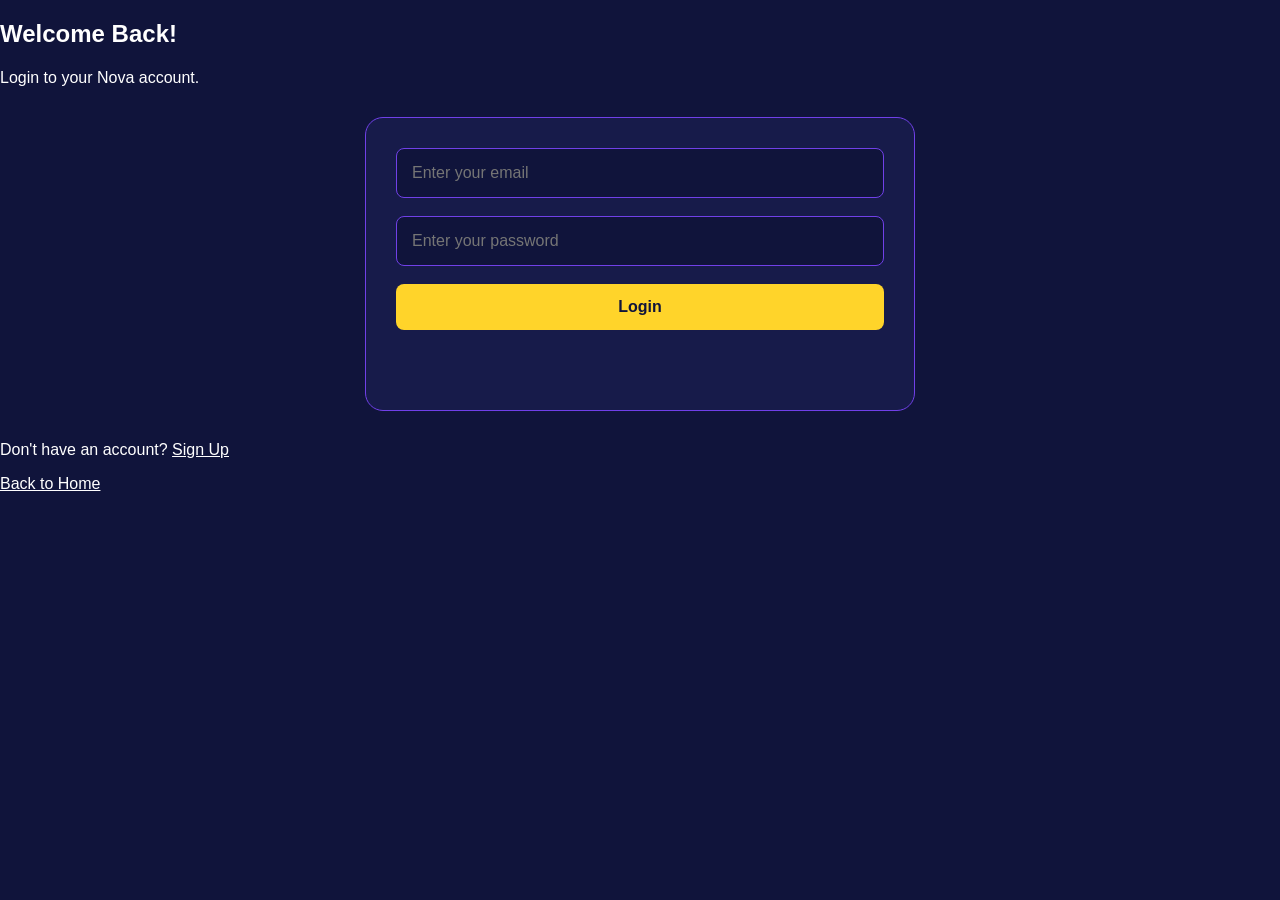
<file: login.html>
<!DOCTYPE html>
<html lang="en">
<head>
    <meta charset="UTF-8">
    <meta name="viewport" content="width=device-width, initial-scale=1.0">
    <title>Login | Nova</title>
    <link rel="stylesheet" href="style.css">
</head>
<body>

    <section class="contact-section">
        <div class="contact-container">
            <h1>Welcome Back!</h1>
            <p>Login to your Nova account.</p>

            <form id="login-form" class="contact-form">
                <input
                    type="email"
                    id="login-email"
                    placeholder="Enter your email"
                    required
                >

                <input
                    type="password"
                    id="login-password"
                    placeholder="Enter your password"
                    required
                >

                <button type="submit" class="main-button">
                    Login
                </button>

                <p id="login-result" role="status"></p>
            </form>

            <p>Don't have an account?
                <a href="signup.html">Sign Up</a>
            </p>

            <a href="index.html">Back to Home</a>
        </div>
    </section>

</body>
</html>
</file>
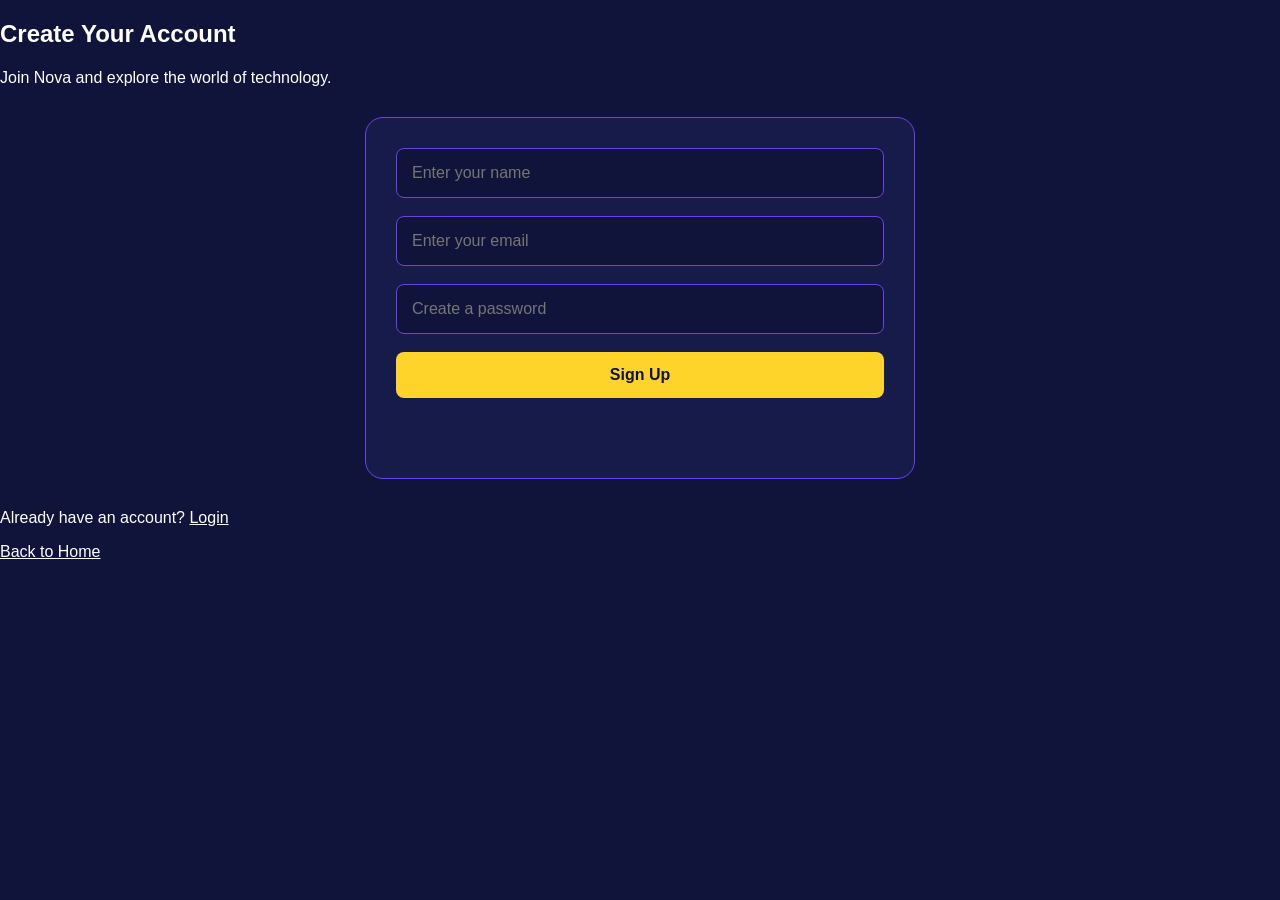
<file: signup.html>
<!DOCTYPE html>
<html lang="en">
<head>
    <meta charset="UTF-8">
    <meta name="viewport" content="width=device-width, initial-scale=1.0">
    <title>Sign Up | Nova</title>
    <link rel="stylesheet" href="style.css">
</head>
<body>

    <section class="contact-section">
        <div class="contact-container">
            <h1>Create Your Account</h1>
            <p>Join Nova and explore the world of technology.</p>

            <form id="signup-form" class="contact-form">
                <input type="text" id="signup-name"
                    placeholder="Enter your name" required>

                <input type="email" id="signup-email"
                    placeholder="Enter your email" required>

                <input type="password" id="signup-password"
                    placeholder="Create a password" required>

                <button type="submit" class="main-button">
                    Sign Up
                </button>

                <p id="signup-result" role="status"></p>
            </form>

            <p>Already have an account?
                <a href="login.html">Login</a>
            </p>

            <a href="index.html">Back to Home</a>
        </div>
    </section>

</body>
</html>
</file>
<file: style.css>
:root {
    color-scheme: dark;
    font-family: Arial, sans-serif;
    font-synthesis: none;
    text-rendering: optimizeLegibility;
    --page-bg: #10143b;
    --surface: #171b4a;
    --text: #ffffff;
    --muted: #d5d5e5;
    --accent: #ffd42a;
    --button: #7040e8;
}

* {
    box-sizing: border-box;
}

html {
    scroll-behavior: smooth;
}

body {
    margin: 0;
    background-color: var(--page-bg);
    color: var(--text);
}

button,
input,
textarea {
    font: inherit;
}

button,
.main-button,
.nav-button {
    border: 0;
    border-radius: 8px;
    background-color: var(--button);
    color: var(--text);
    cursor: pointer;
    padding: 12px 20px;
    text-decoration: none;
    transition: background-color 0.2s ease, color 0.2s ease, transform 0.2s ease;
}

button:hover,
.main-button:hover,
.nav-button:hover {
    transform: translateY(-2px);
    background-color: var(--accent);
    color: var(--page-bg);
}

a {
    color: inherit;
}

.navbar {
    display: flex;
    align-items: center;
    justify-content: space-between;
    gap: 24px;
    padding: 18px 5%;
    background-color: var(--surface);
}

.logo,
.footer-logo {
    color: var(--accent);
    font-size: 28px;
    font-weight: 700;
    text-decoration: none;
}

.nav-links,
.nav-actions {
    display: flex;
    align-items: center;
    gap: 22px;
}

.nav-links a,
.footer-links a {
    text-decoration: none;
}

.nav-links a:hover,
.footer-links a:hover {
    color: var(--accent);
}

.theme-toggle {
    padding: 10px 14px;
}

.menu-toggle {
    display: none;
    padding: 8px 12px;
    font-size: 22px;
}

.hero,
.about {
    display: flex;
    align-items: center;
    justify-content: space-between;
    gap: 50px;
    padding: 90px 8%;
}

.hero-content,
.hero-image,
.about-content,
.about-box {
    flex: 1;
}

.hero-label,
.section-label {
    color: var(--accent);
    font-weight: 700;
    letter-spacing: 3px;
    text-transform: uppercase;
}

h1,
h2,
h3 {
    line-height: 1.2;
}

.hero-content h1 {
    margin: 12px 0;
    font-size: clamp(36px, 5vw, 58px);
}

.hero-content h1 span,
.project-icon {
    color: var(--accent);
}

.hero-description,
.about-content > p:not(.section-label),
.about-box p,
.service-card p,
.project-card p {
    color: var(--muted);
    font-size: 17px;
    line-height: 1.7;
}

.hero-actions {
    display: flex;
    flex-wrap: wrap;
    gap: 14px;
    margin-top: 24px;
}

.secondary-button {
    border: 1px solid var(--button);
    background: transparent;
}

.hero-image img {
    display: block;
    width: 100%;
    border-radius: 20px;
}

.about {
    background-color: var(--surface);
}

.about-content h2,
.services h2,
.projects h2,
.contact h2 {
    margin: 12px 0;
    font-size: clamp(30px, 4vw, 40px);
}

.about-box,
.service-card,
.project-card {
    border-radius: 15px;
    background-color: var(--surface);
    padding: 28px;
}

.about-box h3,
.service-card h3,
.project-card h3 {
    color: var(--accent);
}

.about-button {
    display: inline-block;
    margin-top: 8px;
}

.services,
.projects,
.contact {
    padding: 80px 8%;
    text-align: center;
}

.section-description {
    margin: 12px auto 32px;
    color: var(--muted);
    font-size: 17px;
    line-height: 1.6;
}

.search-box {
    margin: 28px auto;
}

.search-box input {
    width: min(100%, 420px);
    padding: 14px;
    border: 1px solid var(--button);
    border-radius: 10px;
    background-color: var(--surface);
    color: var(--text);
}

.service-container,
.project-container {
    display: grid;
    grid-template-columns: repeat(3, minmax(0, 1fr));
    gap: 24px;
    text-align: left;
}

.service-card,
.project-card {
    transition: transform 0.25s ease, box-shadow 0.25s ease;
}

.service-card:hover,
.project-card:hover {
    transform: translateY(-6px);
    box-shadow: 0 12px 25px rgb(0 0 0 / 25%);
}

.service-card img {
    width: 100%;
    height: 180px;
    border-radius: 10px;
    object-fit: cover;
}

.project-icon {
    font-size: 30px;
    font-weight: 700;
}

.search-empty {
    color: var(--muted);
}

.contact {
    background-color: var(--surface);
}

.contact-form {
    display: flex;
    flex-direction: column;
    gap: 16px;
    width: min(100%, 550px);
    margin: 32px auto 0;
}

.contact-form input,
.contact-form textarea {
    width: 100%;
    padding: 15px;
    border: 1px solid var(--button);
    border-radius: 8px;
    background-color: var(--page-bg);
    color: var(--text);
}

.contact-form textarea {
    resize: vertical;
}

.contact-form button {
    padding: 15px;
}

#form-result {
    min-height: 1.2em;
    margin: 0;
    font-weight: 700;
}

.success-message {
    color: #36d399;
}

.error-message {
    color: #ff6b6b;
}

.footer {
    padding: 42px 8% 20px;
    text-align: center;
}

.footer p {
    color: var(--muted);
}

.footer-links {
    display: flex;
    flex-wrap: wrap;
    justify-content: center;
    gap: 24px;
    margin: 28px 0;
}

.footer-bottom {
    margin-top: 24px;
    padding-top: 10px;
    border-top: 1px solid var(--button);
}

.top-button {
    position: fixed;
    right: 24px;
    bottom: 24px;
    display: none;
    width: 46px;
    height: 46px;
    border-radius: 50%;
    padding: 0;
    font-size: 24px;
}

.top-button.visible {
    display: block;
}

.visually-hidden {
    position: absolute;
    width: 1px;
    height: 1px;
    overflow: hidden;
    clip: rect(0, 0, 0, 0);
    white-space: nowrap;
    clip-path: inset(50%);
}

body.light-mode {
    color-scheme: light;
    --page-bg: #f4f4fa;
    --surface: #ffffff;
    --text: #10143b;
    --muted: #444466;
    --button: #7040e8;
}

body.light-mode .secondary-button {
    color: var(--text);
}

body.light-mode .secondary-button:hover {
    color: var(--page-bg);
}

@media (max-width: 900px) {
    .navbar {
        flex-wrap: wrap;
        padding: 18px 5%;
    }

    .nav-links {
        order: 3;
        width: 100%;
        justify-content: center;
    }

    .hero,
    .about {
        gap: 28px;
        padding: 65px 6%;
    }

    .service-container,
    .project-container {
        grid-template-columns: repeat(2, minmax(0, 1fr));
    }
}

@media (max-width: 600px) {
    .navbar {
        position: relative;
        gap: 14px;
    }

    .menu-toggle {
        display: block;
        margin-left: auto;
    }

    .nav-actions {
        gap: 8px;
    }

    .nav-links {
        display: none;
        flex-direction: column;
        align-items: center;
        gap: 18px;
        padding: 18px;
        background-color: var(--surface);
    }

    .nav-links.active {
        display: flex;
    }

    .hero,
    .about {
        flex-direction: column;
        padding: 55px 7%;
        text-align: center;
    }

    .hero-actions {
        justify-content: center;
    }

    .service-container,
    .project-container {
        grid-template-columns: 1fr;
    }

    .services,
    .projects,
    .contact {
        padding: 55px 7%;
    }

    .nav-button {
        padding: 10px 12px;
    }
}

@media (prefers-reduced-motion: reduce) {
    html {
        scroll-behavior: auto;
    }

    *,
    *::before,
    *::after {
        transition-duration: 0.01ms !important;
    }
}
body.light-mode {
    background-color: #F4F4FA;
    color: #10143B;
}

body.light-mode .hero-content h1,
body.light-mode .about-content h2,
body.light-mode .projects h2,
body.light-mode .contact h2 {
    color: #10143B;
}

body.light-mode .service-card,
body.light-mode .project-card,
body.light-mode .about-box {
    background-color: white;
}

body.light-mode .service-card p,
body.light-mode .project-card p,
body.light-mode .about-box p {
    color: #444466;
}
.project-button {
    background: #7040E8;
    color: white;
    border: none;
    padding: 12px 22px;
    border-radius: 8px;
    margin-top: 15px;
    cursor: pointer;
    transition: 0.3s;
}

.project-button:hover {
    background: #FFD42A;
    color: #10143B;
    transform: translateY(-3px);
}
.project-visual {
    height: 180px;
    background: linear-gradient(135deg, #7040E8, #171B4A);
    border-radius: 12px;
    display: flex;
    justify-content: center;
    align-items: center;
    font-size: 65px;
    margin-bottom: 20px;
    transition: 0.3s;
}

.project-card:hover .project-visual {
    transform: scale(1.03);
}
.about-box {
    background: #171B4A;
    padding: 30px;
    border-radius: 18px;
    border: 1px solid #7040E8;
    box-shadow: 0 10px 30px rgba(0,0,0,0.2);
}

.about-box h3 {
    color: #FFD42A;
    font-size: 25px;
}

.about-stat {
    display: inline-block;
    background: #29205F;
    padding: 15px;
    margin: 12px 8px 0 0;
    border-radius: 10px;
}

.about-stat h2 {
    color: #FFD42A;
    margin: 0;
}

.about-stat p {
    color: white;
}
.contact-form {
    max-width: 550px;
    margin: 30px auto;
    padding: 30px;
    background: #171B4A;
    border: 1px solid #7040E8;
    border-radius: 18px;
    display: flex;
    flex-direction: column;
    gap: 18px;
}

.contact-form input,
.contact-form textarea {
    width: 100%;
    box-sizing: border-box;
    padding: 15px;
    background: #10143B;
    color: white;
    border: 1px solid #7040E8;
    border-radius: 8px;
    font-size: 16px;
}

.contact-form textarea {
    min-height: 130px;
    resize: vertical;
}

.contact-form button {
    padding: 14px;
    background: #FFD42A;
    color: #10143B;
    border: none;
    border-radius: 8px;
    font-weight: bold;
    cursor: pointer;
}

.contact-form button:hover {
    background: #7040E8;
    color: white;
}

#form-result {
    color: #FFD42A;
}
/* Nova Website Animations */

html {
    scroll-behavior: smooth;
}

.service-card,
.project-card {
    transition: transform 0.3s ease, box-shadow 0.3s ease;
}

.service-card:hover,
.project-card:hover {
    transform: translateY(-8px);
    box-shadow: 0 12px 25px rgba(112, 64, 232, 0.3);
}

.main-button,
.about-button {
    transition: transform 0.3s ease;
}

.main-button:hover,
.about-button:hover {
    transform: scale(1.05);
}

section {
    animation: fadeIn 0.8s ease;
}

@keyframes fadeIn {
    from {
        opacity: 0;
        transform: translateY(15px);
    }

    to {
        opacity: 1;
        transform: translateY(0);
    }
}
/* Mobile Responsive Design */

@media (max-width: 700px) {

    .services,
    .projects,
    .about,
    .contact {
        padding: 40px 5%;
    }

    .service-container,
    .project-container {
        flex-direction: column;
        align-items: center;
    }

    .service-card,
    .project-card {
        width: 100%;
        box-sizing: border-box;
    }

    .about-content {
        flex-direction: column;
        text-align: center;
    }

    .contact-form {
        width: 100%;
        box-sizing: border-box;
    }

    .hero {
        flex-direction: column;
        text-align: center;
        padding: 50px 5%;
    }

    .hero-image {
        width: 100%;
    }

    .hero h1 {
        font-size: 32px;
    }
}
.nav-links a {
    transition: 0.3s ease;
}

.nav-links a.active {
    color: #FFD42A;
    border-bottom: 2px solid #FFD42A;
    padding-bottom: 6px;
}
#top-button {
    position: fixed;
    bottom: 25px;
    right: 25px;
    width: 50px;
    height: 50px;
    background: #FFD42A;
    color: #10143B;
    border: none;
    border-radius: 50%;
    font-size: 25px;
    font-weight: bold;
    cursor: pointer;
    box-shadow: 0 5px 15px rgba(0,0,0,0.3);
    transition: 0.3s ease;
    z-index: 1000;
}

#top-button:hover {
    background: #7040E8;
    color: white;
    transform: translateY(-5px);
}
.loader {
    position: fixed;
    inset: 0;
    background: #10143B;
    display: flex;
    flex-direction: column;
    justify-content: center;
    align-items: center;
    z-index: 9999;
    transition: opacity 0.5s ease;
}

.loader h1 {
    color: #FFD42A;
    font-size: 45px;
    letter-spacing: 6px;
}

.loader p {
    color: white;
}

.loader-line {
    width: 120px;
    height: 4px;
    background: #7040E8;
    border-radius: 10px;
    animation: loading 1s infinite alternate;
}

@keyframes loading {
    from { width: 30px; }
    to { width: 120px; }
}

.loader.hide {
    opacity: 0;
    pointer-events: none;
}
.footer {
    background: #0B0E2D;
    padding: 45px 8% 20px;
    text-align: center;
    border-top: 2px solid #7040E8;
}

.footer h2 {
    color: #FFD42A;
    font-size: 30px;
    letter-spacing: 4px;
}

.footer p {
    color: #D0D0E0;
    line-height: 1.7;
}

.footer a {
    color: white;
    text-decoration: none;
    margin: 10px;
    transition: 0.3s;
}

.footer a:hover {
    color: #FFD42A;
}
</file>
